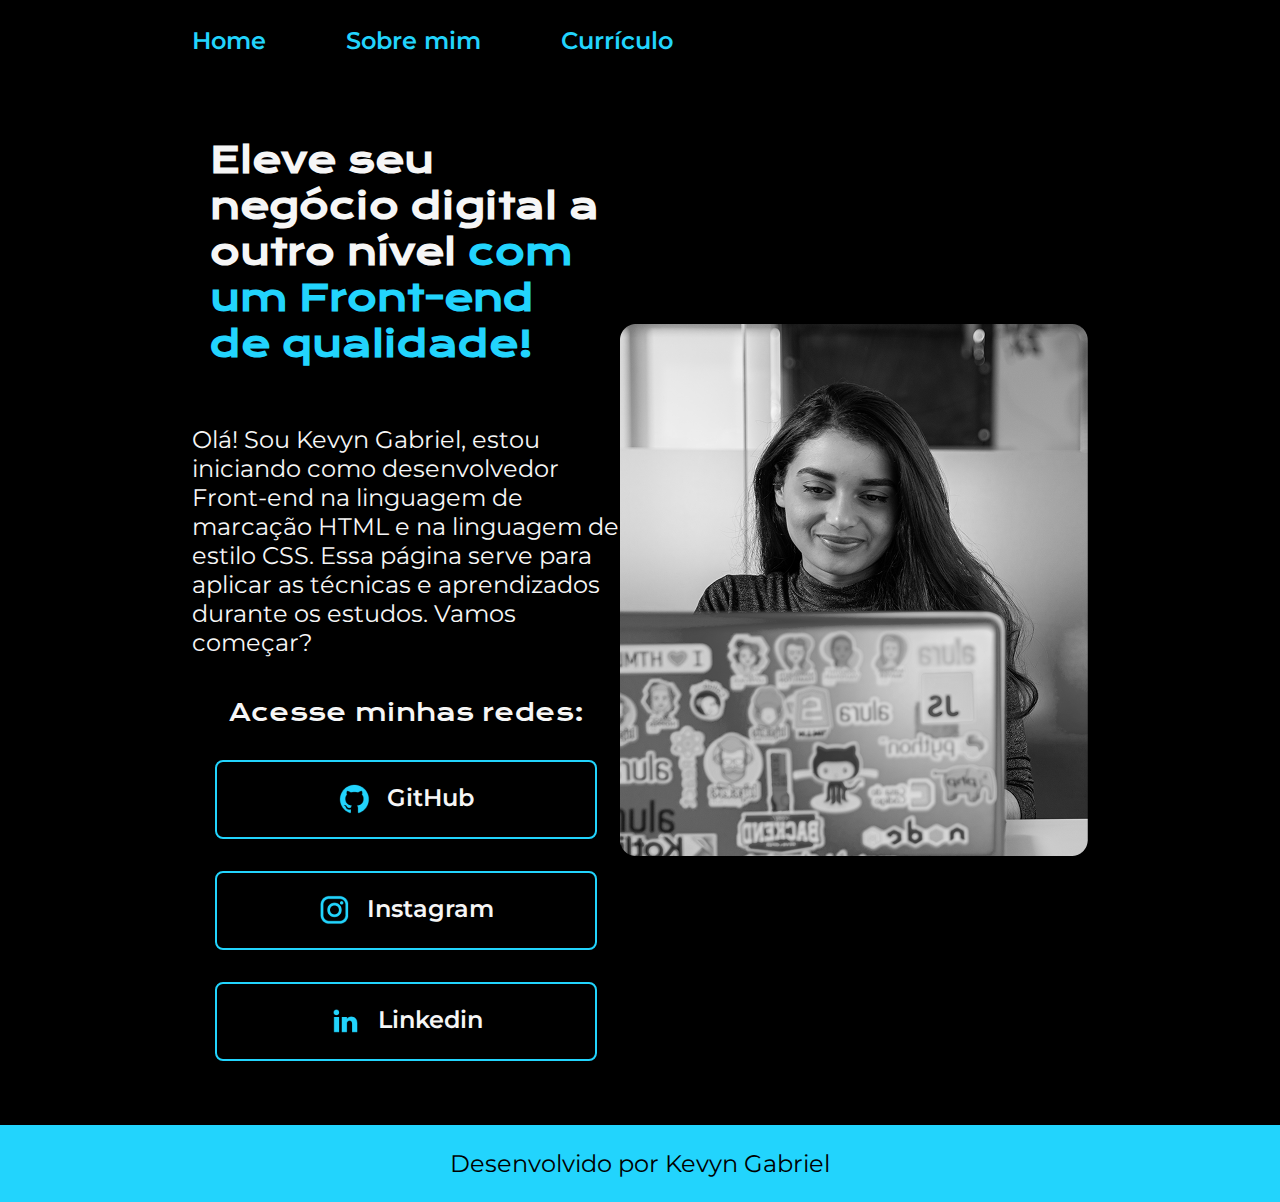
<file: index.html>
<!DOCTYPE html>
<html lang="pt-BR">
<head>
    <meta charset="UTF-8">
    <meta name="viewport" content="width=device-width, initial-scale=1.0">
    <title>Portfolio</title>
    <link rel="stylesheet" href="./styles/style.css">

</head>
<body>

    <header class="cabecalho">
        <nav class="cabecalho__menu">
            <a class="cabecalho__menu__link" href="index.html">Home</a>
            <a class="cabecalho__menu__link" href="about.html">Sobre mim</a>
            <a class="cabecalho__menu__link" href="curriculo.html">Currículo</a>
        </nav>
    </header>

    <main class="apresentacao">
        <section class="apresentacao__conteudo">
            <h1 class="apresentacao__conteudo__titulo">Eleve seu negócio digital a outro nível <strong class="titulo_destaque"> com um Front-end de qualidade!</strong></h1>
            <p class="apresentacao__conteudo__texto">Olá! Sou Kevyn Gabriel, estou iniciando como desenvolvedor Front-end na linguagem de marcação HTML e na linguagem de estilo CSS. Essa página serve para aplicar as técnicas e aprendizados durante os estudos. Vamos começar?</p>
            
            <div class="apresentacao__links">
                <h2 class="apresentacao__links__subtitulo"> Acesse minhas redes:</h2>
                <a  class="apresentacao__links__link" href="https://github.com/kevyn-py"> <img src="./assests/github.png" alt="logo do GitHub">GitHub</a>
                <a class="apresentacao__links__link" href="https://instagram.com/kevyn.sant0s"><img src="./assests/instagram.png" alt="Logo do Instagram">Instagram</a>
                <a class="apresentacao__links__link" href="https://www.linkedin.com/in/kevyn-gabriel-4980052a5/"> <img src="./assests/linkedin.png" alt="logo do linkedin"> Linkedin</a>
            </div>     
        </section>
        <img src="./assests/imagem.png" alt="Foto do Kevyn Santos">
    </main>

    <footer class="rodape">
        <p>Desenvolvido por Kevyn Gabriel</p> 
    </footer>

</body>
</html>
</file>
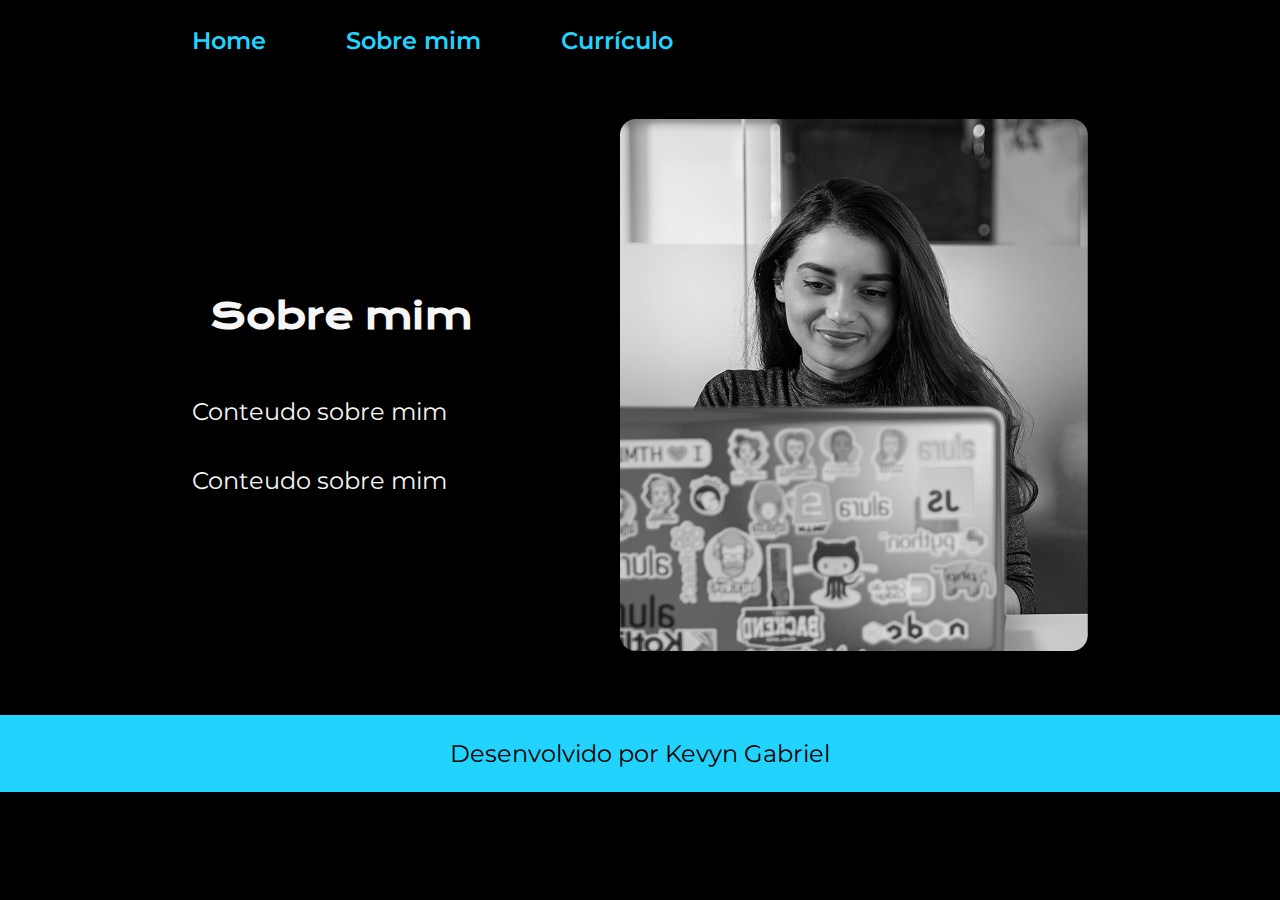
<file: about.html>
<!DOCTYPE html>
<html lang="pt-BR">
<head>
    <meta charset="UTF-8">
    <meta name="viewport" content="width=device-width, initial-scale=1.0">
    <title>Sobre mim</title>
    <link rel="stylesheet" href="./styles/style.css">
</head>
<body>

    <header class="cabecalho">
        <nav class="cabecalho__menu">
            <a class="cabecalho__menu__link" href="index.html">Home</a>
            <a class="cabecalho__menu__link" href="about.html">Sobre mim</a>
            <a class="cabecalho__menu__link" href="curriculo.html">Currículo</a>
        </nav>
    </header>

   <main class="apresentacao">
    <section class="apresentacao__conteudo">
        <h1 class="apresentacao__conteudo__titulo">Sobre mim</h1>
        <p class="apresentacao__conteudo__texto">Conteudo sobre mim</p>
        <p class="apresentacao__conteudo__texto"> Conteudo sobre mim</p>
    </section>
    <img src="./assests/imagem.png" alt="foto de kevyn gabriel">
   </main>

    <footer class="rodape">
        <p>Desenvolvido por Kevyn Gabriel</p> 
    </footer>

</body>
</html>
</file>
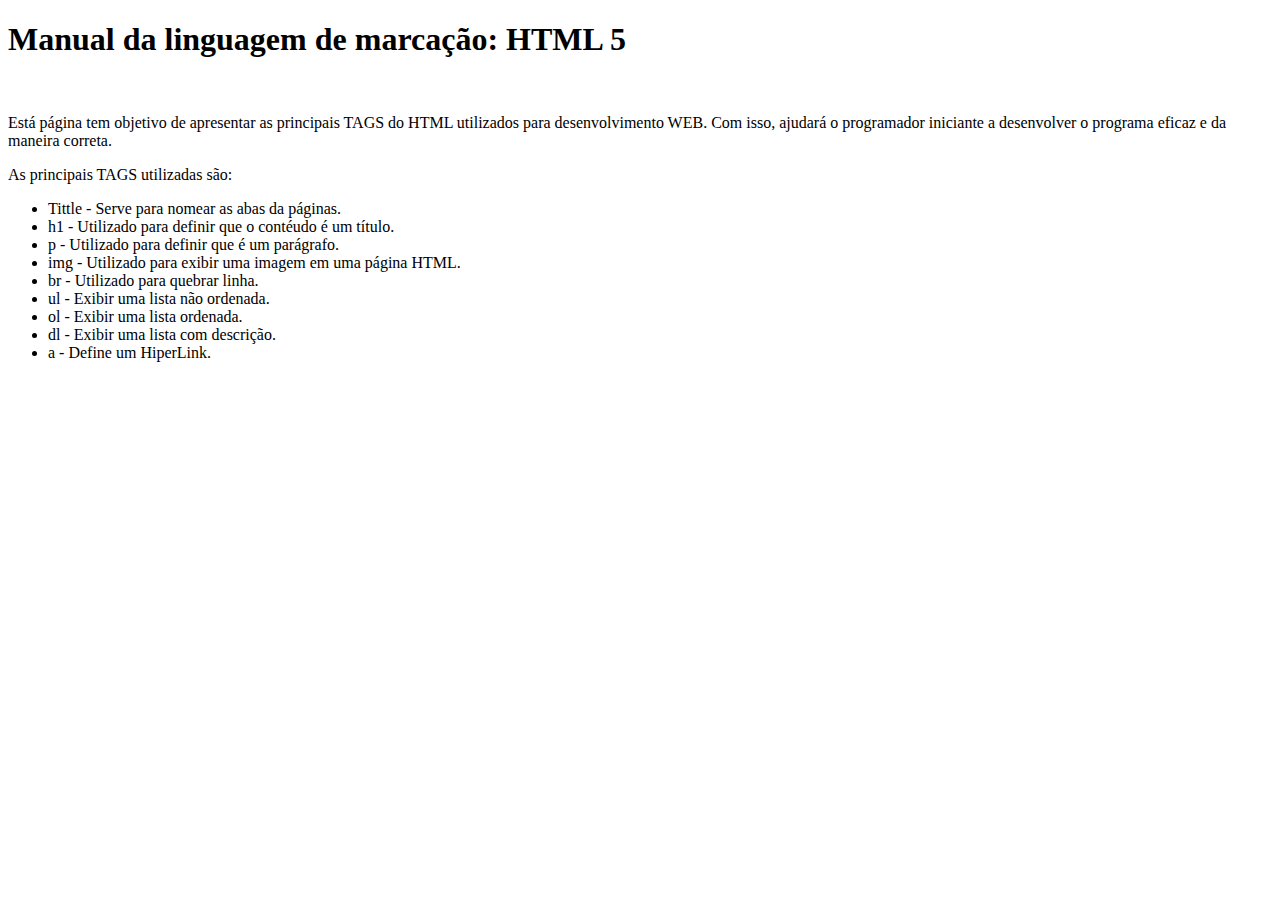
<file: aula01.html>
<!DOCTYPE html>
<html lang="pt-BR">
    
    <head>
        <meta charset="UTF-8">
        <title>HTML 5</title>
    </head>

    <body>
        <h1>Manual da linguagem de marcação: HTML 5 </h1>
        <br>

        <p>Está página tem objetivo de apresentar as principais TAGS do HTML utilizados para desenvolvimento WEB. Com isso, ajudará o programador iniciante a desenvolver o programa eficaz e da maneira correta. </p>

        <p>As principais TAGS utilizadas são:</p> 
        <ul>
            <li>Tittle - Serve para nomear as abas da páginas.</li>
            <li>h1 - Utilizado para definir que o contéudo é um título.</li>
            <li>p - Utilizado para definir que é um parágrafo. </li>
            <li>img - Utilizado para exibir uma imagem em uma página HTML. </li>
            <li>br - Utilizado para quebrar linha. </li>
            <li>ul - Exibir uma lista não ordenada.</li>
            <li>ol - Exibir uma lista ordenada.</li>
            <li>dl - Exibir uma lista com descrição.</li>
            <li>a - Define um HiperLink.</li>
        </ul>

       
</html>
</file>
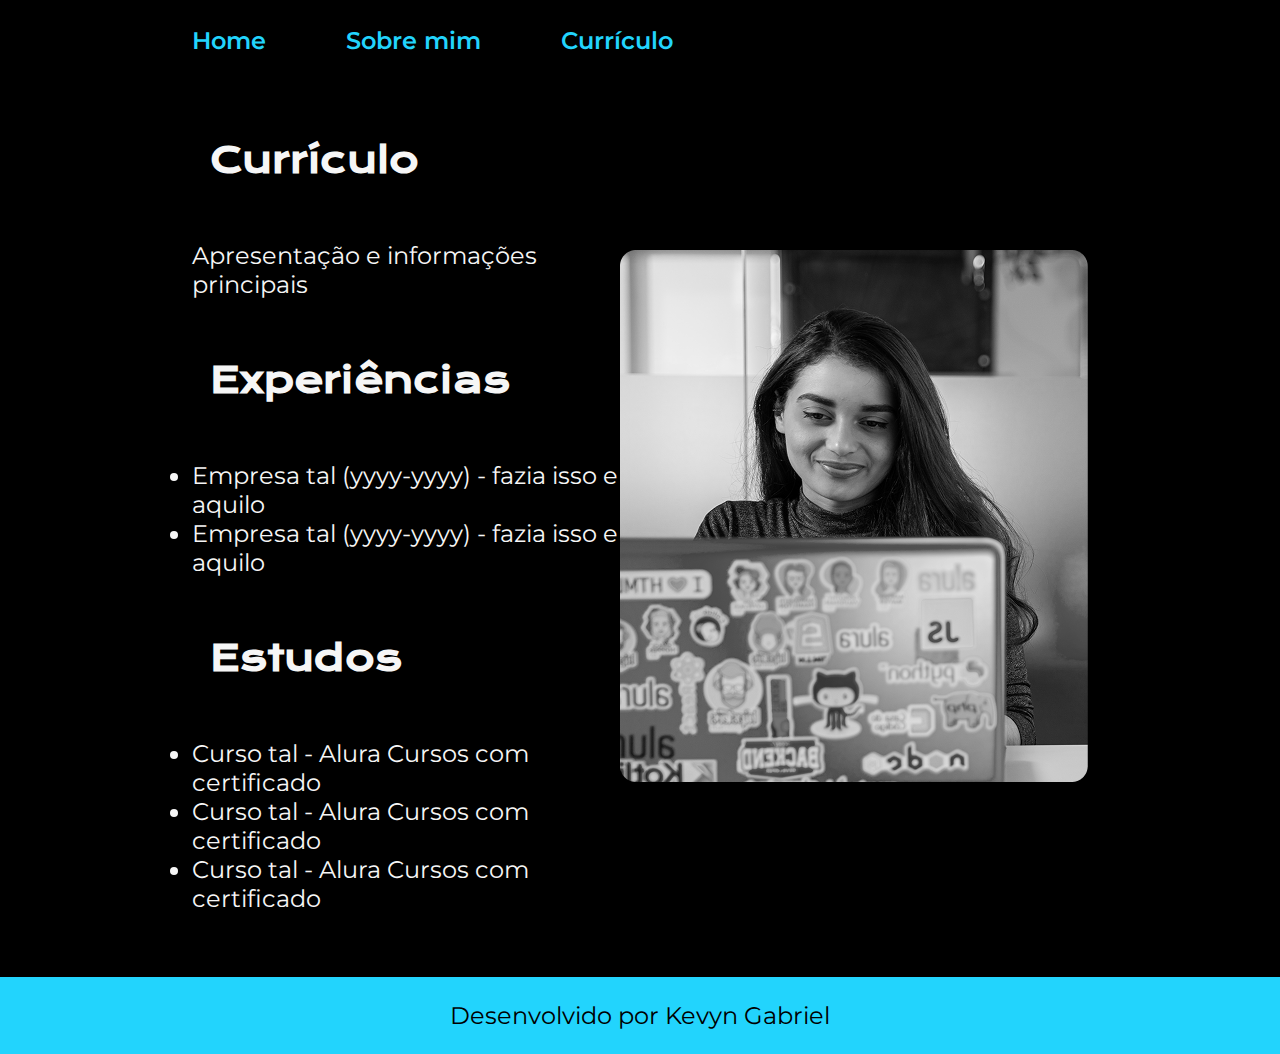
<file: curriculo.html>
<!DOCTYPE html>
<html lang="pt-BR">
<head>
    <meta charset="UTF-8">
    <meta name="viewport" content="width=device-width, initial-scale=1.0">
    <title>Currículo</title>
    <link rel="stylesheet" href="./styles/style.css">
</head>
<body>
    <header class="cabecalho">
        <nav class="cabecalho__menu">
            <a class="cabecalho__menu__link" href="index.html">Home</a>
            <a class="cabecalho__menu__link" href="about.html">Sobre mim</a>
            <a class="cabecalho__menu__link" href="curriculo.html">Currículo</a>
        </nav>
    </header>

    <main class="apresentacao">
        <section class="apresentacao__conteudo">
            <h1 class="apresentacao__conteudo__titulo">Currículo</h1>
            <p class="apresentacao__conteudo__texto">Apresentação e informações principais</p>
            <h2 class="apresentacao__conteudo__titulo">Experiências</h1>
                <ul class="apresentacao__conteudo__texto">
                    <li>Empresa tal (yyyy-yyyy) - fazia isso e aquilo</li>
                    <li>Empresa tal (yyyy-yyyy) - fazia isso e aquilo</li>
                </ul>
            <h2 class="apresentacao__conteudo__titulo">Estudos</h1>
                <div class="apresentacao__conteudo__texto">
                    <ul class="apresentacao__conteudo__texto">
                        <li>Curso tal - Alura Cursos com certificado</li>
                        <li>Curso tal - Alura Cursos com certificado</li>
                        <li>Curso tal - Alura Cursos com certificado</li>
                    </ul>
                </div>
        </section>
        <img src="./assests/imagem.png" alt="foto de Kevyn Gabriel">
    </main>

    <footer class="rodape">
        <p>Desenvolvido por Kevyn Gabriel</p> 
    </footer>

</body>
</html>
</file>
<file: styles/style.css>
@import url('https://fonts.googleapis.com/css2?family=Krona+One&family=Montserrat:ital,wght@0,100..900;1,100..900&display=swap');


:root{
    --cor-primaria:#000000;
    --cor-secundaria: #f6f6f6;
    --cor-terciaria: #22d4fd;
    --cor-horver: #272727;

    --fonte-primaria:"Krona One", sans-serif;
    --fonte-secundaria:"Montserrat", sans-serif;
}
* {
    margin: 0;
    padding: 0;

}

body{
    box-sizing: border-box;
    background-color: var(--cor-primaria);  
    color: var(--cor-secundaria);
}
.cabecalho{
    padding: 2% 0% 0% 15%;
}
.cabecalho__menu{
    display: flex;
    gap: 80px;

}
.cabecalho__menu__link{
    font-family: var(--fonte-secundaria);
    font-size:24px;
    font-weight: 600;
    color: var(--cor-terciaria);
    text-decoration: none;

}

.titulo_destaque{
    color: var(--cor-terciaria);
}

.apresentacao{
    padding: 5% 15%;
    display: flex;
    align-items: center;
    justify-content: space-between;
    
}

.apresentacao__conteudo{
    width: 615px;
    display: flex;
    flex-direction: column;
    gap: 40px;


}

.apresentacao__conteudo__titulo{
    font-size: 36px;
    Font-family: var( --fonte-primaria);
    padding: 18px;
}

.apresentacao__conteudo__texto{
    font-size: 24px;
    font-family:var(--fonte-secundaria);
}

.apresentacao__links{
    display: flex;
    flex-direction: column;
    align-items: center;
    gap: 32px;
    justify-content: space-between;
}

.apresentacao__links__subtitulo{
    font-family: var(--fonte-primaria);
    font-weight: 400;
    font-size: 24px;


}

.apresentacao__links__link{
    display: flex;
    justify-content: center;
    gap: 16px;
    border: 2px solid var(--cor-terciaria);
    width: 378px;
    text-align: center;
    border-radius: 8px;
    font-size: 24px;
    font-weight: 600;
    padding: 21.5px 0;
    text-decoration: none;
    color: var(--cor-secundaria);
    font-family:var(--fonte-secundaria) ;
}

.apresentacao__links__link:hover{
    background-color: var(--cor-horver); 
    cursor: pointer
}

.rodape{

    padding: 24px;
    background-color: var(--cor-terciaria);
    color: var(--cor-primaria);
    text-align: center;
    font-family: var(--fonte-secundaria);
    font-size: 24px;
    font-weight: 400;
}
</file>
